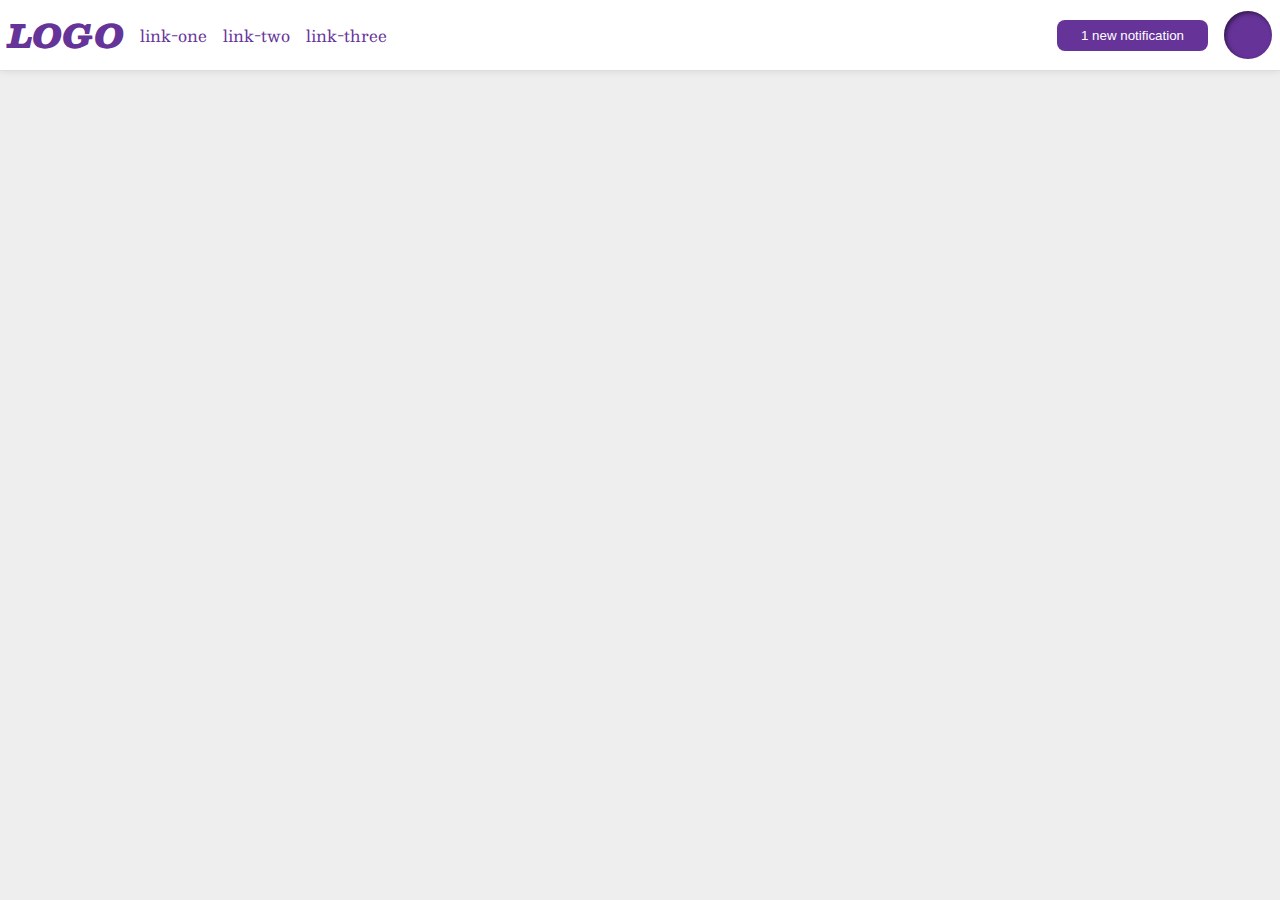
<file: flex/03-flex-header-2/index.html>
<!DOCTYPE html>
<html lang="en">
  <head>
    <meta charset="UTF-8">
    <meta http-equiv="X-UA-Compatible" content="IE=edge">
    <meta name="viewport" content="width=device-width, initial-scale=1.0">
    <title>Flex Header 2</title>
    <link rel="stylesheet" href="style.css">
  </head>
  <body>
    <div class="header">
      <div class="one">
        <div class="logo">
          LOGO
        </div>
        <ul class="links">
          <li><a href="https://google.com">link-one</a></li>
          <li><a href="https://google.com">link-two</a></li>
          <li><a href="https://google.com">link-three</a></li>
        </ul>
      </div>
      <div class="two">
        <button class="notifications">
          1 new notification
        </button>
        <div class="profile-image"></div>
      </div>
    </div>
  </body>
</html>
</file>
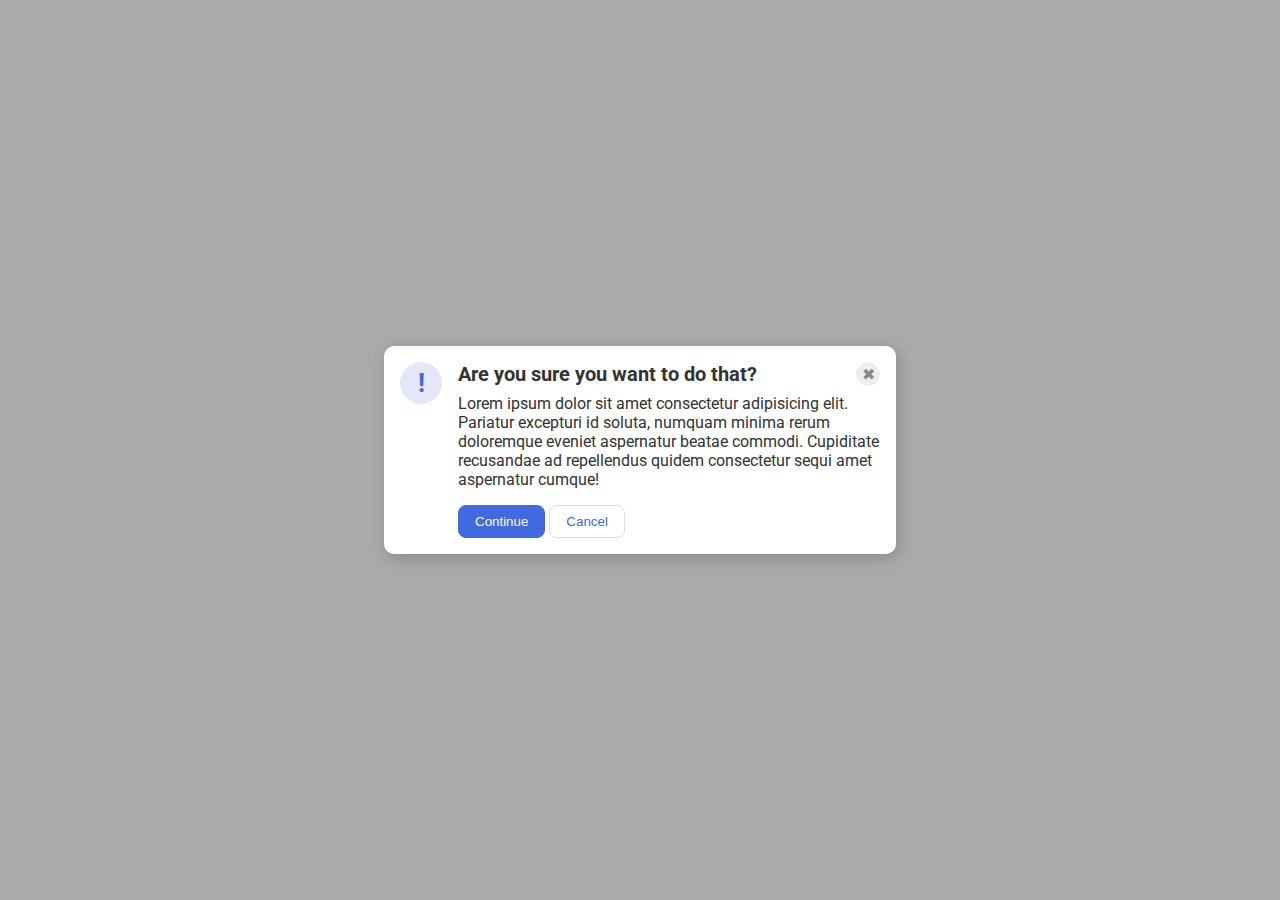
<file: flex/05-flex-modal/index.html>
<!DOCTYPE html>
<html lang="en">
  <head>
    <meta charset="UTF-8">
    <meta http-equiv="X-UA-Compatible" content="IE=edge">
    <meta name="viewport" content="width=device-width, initial-scale=1.0">
    <link rel="stylesheet" href="style.css">
    <title>Modal</title>
  </head>
  <body>
    <div class="modal">
      <div class="icon">!</div>
      <div class="section">
        <div class="header">Are you sure you want to do that?
          <button class="close-button">✖</button>
        </div>
        <div class="text">Lorem ipsum dolor sit amet consectetur adipisicing elit. Pariatur excepturi id soluta, numquam minima rerum doloremque eveniet aspernatur beatae commodi. Cupiditate recusandae ad repellendus quidem consectetur sequi amet aspernatur cumque!</div>
        <button class="continue">Continue</button>
        <button class="cancel">Cancel</button>
      </div>
    </div>
  </body>
</html>
</file>
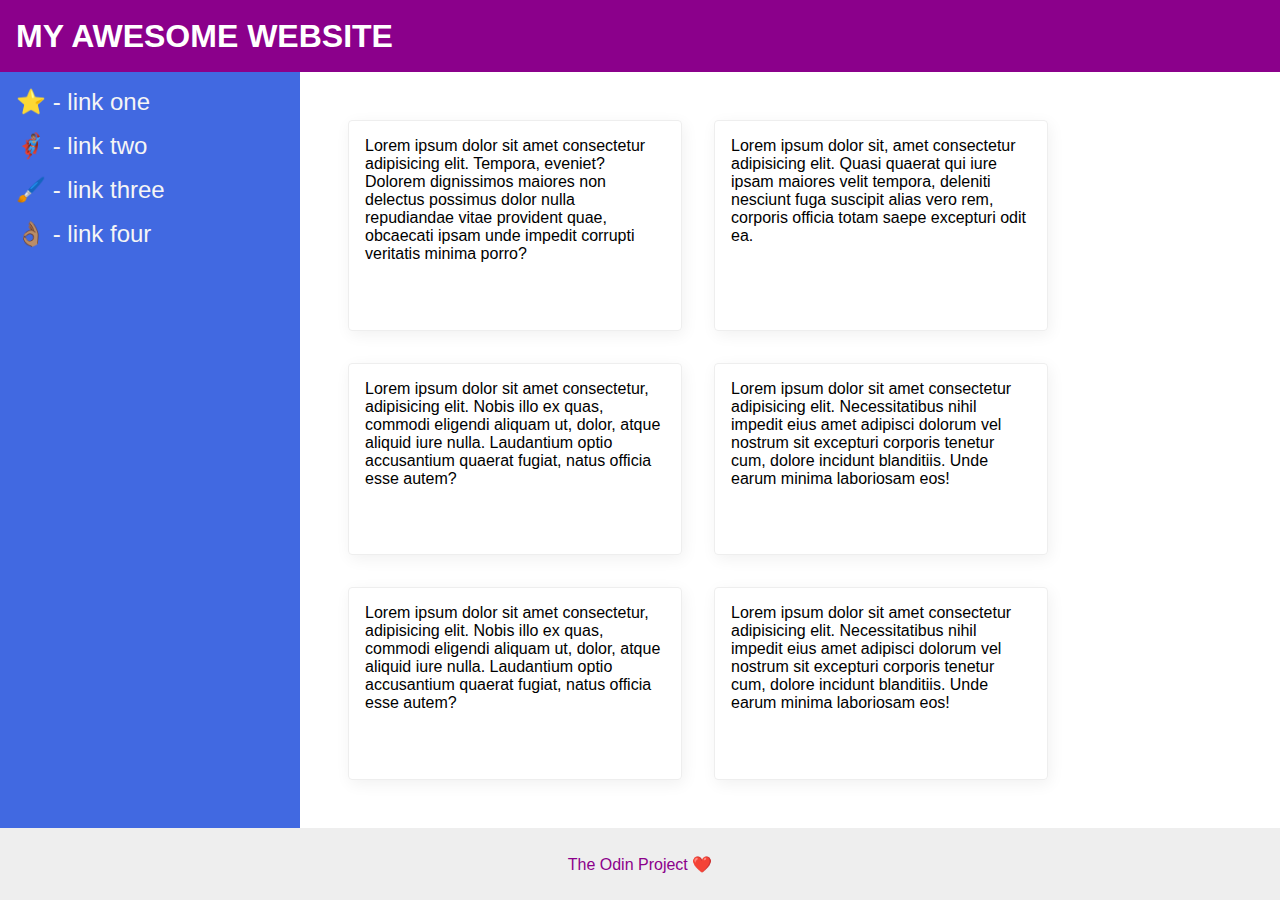
<file: flex/07-flex-layout-2/index.html>
<!DOCTYPE html>
<html lang="en">
  <head>
    <meta charset="UTF-8">
    <meta http-equiv="X-UA-Compatible" content="IE=edge">
    <meta name="viewport" content="width=device-width, initial-scale=1.0">
    <title>The Holy Grail</title>
    <link rel="stylesheet" href="style.css">
  </head>
  <body>
    
    <div class="header">
      MY AWESOME WEBSITE
    </div>
    
    <div class="content">
      <div class="sidebar">
        <ul>
          <li><a href="#">⭐ - link one</a></li>
          <li><a href="#">🦸🏽‍♂️ - link two</a></li>
          <li><a href="#">🖌️ - link three</a></li>
          <li><a href="#">👌🏽 - link four</a></li>
        </ul>
      </div>
      <div class="cards">
        <div class="card">Lorem ipsum dolor sit amet consectetur adipisicing elit. Tempora, eveniet? Dolorem dignissimos maiores non delectus possimus dolor nulla repudiandae vitae provident quae, obcaecati ipsam unde impedit corrupti veritatis minima porro?</div>
        <div class="card">Lorem ipsum dolor sit, amet consectetur adipisicing elit. Quasi quaerat qui iure ipsam maiores velit tempora, deleniti nesciunt fuga suscipit alias vero rem, corporis officia totam saepe excepturi odit ea.</div>
        <div class="card">Lorem ipsum dolor sit amet consectetur, adipisicing elit. Nobis illo ex quas, commodi eligendi aliquam ut, dolor, atque aliquid iure nulla. Laudantium optio accusantium quaerat fugiat, natus officia esse autem?</div>
        <div class="card">Lorem ipsum dolor sit amet consectetur adipisicing elit. Necessitatibus nihil impedit eius amet adipisci dolorum vel nostrum sit excepturi corporis tenetur cum, dolore incidunt blanditiis. Unde earum minima laboriosam eos!</div>
        <div class="card">Lorem ipsum dolor sit amet consectetur, adipisicing elit. Nobis illo ex quas, commodi eligendi aliquam ut, dolor, atque aliquid iure nulla. Laudantium optio accusantium quaerat fugiat, natus officia esse autem?</div>
        <div class="card">Lorem ipsum dolor sit amet consectetur adipisicing elit. Necessitatibus nihil impedit eius amet adipisci dolorum vel nostrum sit excepturi corporis tenetur cum, dolore incidunt blanditiis. Unde earum minima laboriosam eos!</div>
      </div> 
    </div>

    <div class="footer">
      The Odin Project ❤️
    </div>

  </body>
</html>
</file>
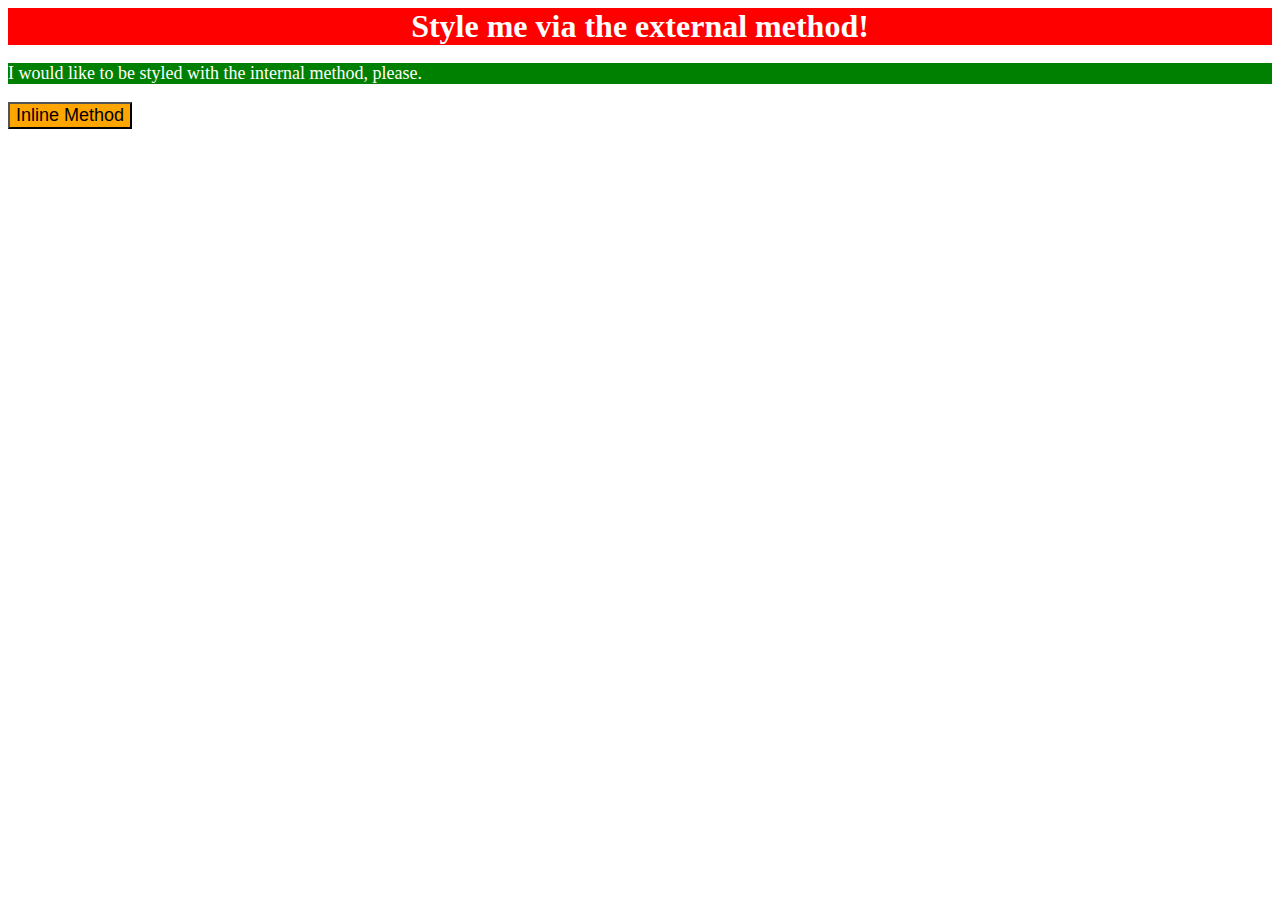
<file: foundations/01-css-methods/index.html>
<!DOCTYPE html>
<html lang="en">
  <head>
    <meta charset="UTF-8">
    <meta http-equiv="X-UA-Compatible" content="IE=edge">
    <meta name="viewport" content="width=device-width, initial-scale=1.0">
    <link rel="stylesheet" href="styles.css">
    <style>
      p {
        background-color: green;
        color: white;
        font-size: 18px;
      }
    </style>
    <title>Methods for Adding CSS</title>
  </head>
  <body>
    <div>Style me via the external method!</div>
    <p>I would like to be styled with the internal method, please.</p>
    <button style="background-color: orange; font-size: 18px;">Inline Method</button>
  </body>
</html>
</file>
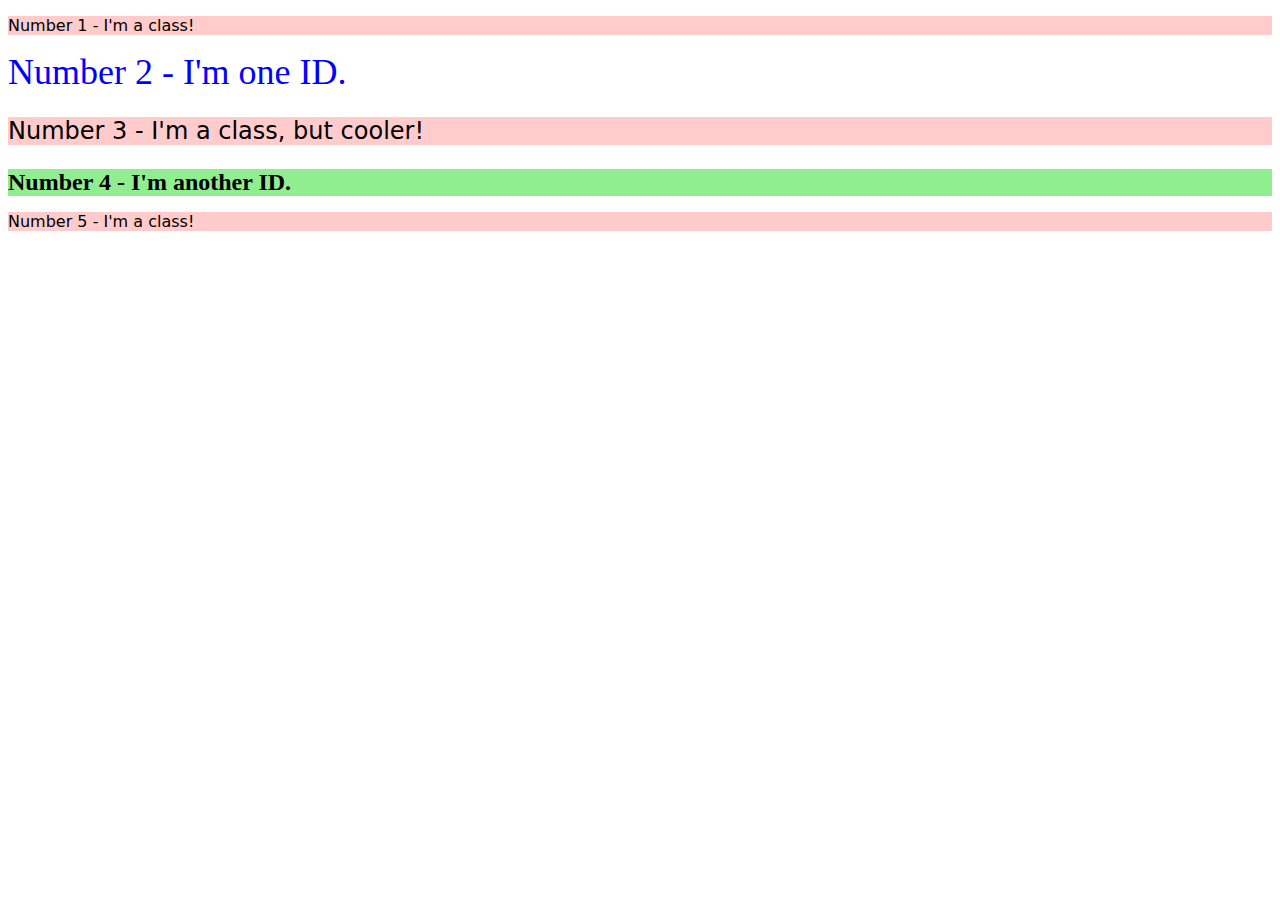
<file: foundations/02-class-id-selectors/index.html>
<!DOCTYPE html>
<html lang="en">
  <head>
    <meta charset="UTF-8">
    <meta http-equiv="X-UA-Compatible" content="IE=edge">
    <meta name="viewport" content="width=device-width, initial-scale=1.0">
    <title>Class and ID Selectors</title>
    <link rel="stylesheet" href="style.css">
  </head>
  <body>
    <p class="odd">Number 1 - I'm a class!</p>
    <div id="two">Number 2 - I'm one ID.</div>
    <p class="odd three">Number 3 - I'm a class, but cooler!</p>
    <div id="four">Number 4 - I'm another ID.</div>
    <p class="odd">Number 5 - I'm a class!</p>
  </body>
</html>
</file>
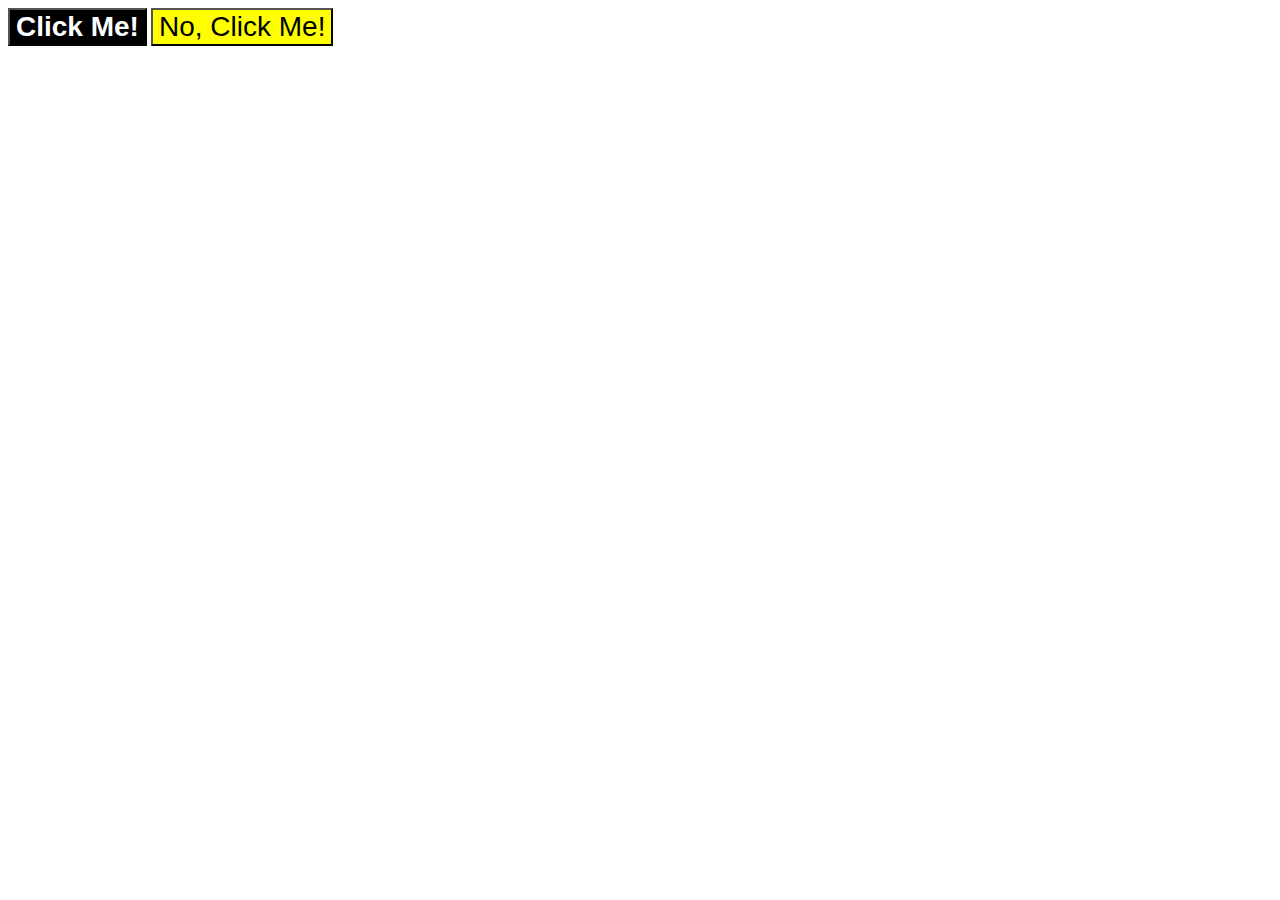
<file: foundations/03-grouping-selectors/index.html>
<!DOCTYPE html>
<html lang="en">
  <head>
    <meta charset="UTF-8">
    <meta http-equiv="X-UA-Compatible" content="IE=edge">
    <meta name="viewport" content="width=device-width, initial-scale=1.0">
    <title>Grouping Selectors</title>
    <link rel="stylesheet" href="style.css">
  </head>
  <body>
    <button class="one">Click Me!</button>
    <button class="two">No, Click Me!</button>
  </body>
</html>
</file>
<file: flex/03-flex-header-2/style.css>
/* this is some magical font-importing.  
you'll learn about it later. */
@import url('https://fonts.googleapis.com/css2?family=Besley:ital,wght@0,400;1,900&display=swap');

body {
  margin: 0;
  background: #eee;
  font-family: Besley, serif;
}

.header {
  background: white;
  border-bottom: 1px solid #ddd;
  box-shadow: 0 0 8px rgba(0,0,0,.1);
  display: flex;
  justify-content: space-between;
  padding: 8px;
}

.one, .two {
  display: flex;
  gap: 16px;
  align-items: center;
}



.profile-image {
  background: rebeccapurple;
  box-shadow: inset 2px 2px 4px rgba(0,0,0,.5);
  border-radius: 50%;
  width: 48px;
  height: 48px;
}

.logo {
  color: rebeccapurple;
  font-size: 32px;
  font-weight: 900;
  font-style: italic;
}

button {
  border: none;
  border-radius: 8px;
  background: rebeccapurple;
  color: white;
  padding: 8px 24px;
}

a {
  /* this removes the line under our links */
  text-decoration: none;
  color: rebeccapurple;
}

ul {
  list-style-type: none;
  display: flex;
  gap: 16px;
  margin: 0;
  padding: 0;
}
</file>
<file: flex/05-flex-modal/style.css>
@import url('https://fonts.googleapis.com/css2?family=Roboto:wght@400;700&display=swap');

html, body {
  height: 100%;
}

body {
  font-family: Roboto, sans-serif;
  margin: 0;
  background: #aaa;
  color: #333;
  /* I'll give you this one for free lol */
  display: flex;
  align-items: center;
  justify-content: center;
}

.modal {
  background: white;
  width: 480px;
  border-radius: 10px;
  box-shadow: 2px 4px 16px rgba(0,0,0,.2);
}

.icon {
  color: royalblue;
  font-size: 26px;
  font-weight: 700;
  background: lavender;
  width: 42px;
  height: 42px;
  border-radius: 50%;
  display: flex;
  align-items: center;
  justify-content: center;
}

.close-button {
  background: #eee;
  border-radius: 50%;
  color: #888;
  font-weight: 400;
  font-size: 16px;
  height: 24px;
  width: 24px;
  display: flex;
  align-items: center;
  justify-content: center;
  border: 1px solid #eee;
  padding: 0;
}

button {
  cursor: pointer;
  padding: 8px 16px;
  border-radius: 8px;
}

button.continue {
  background: royalblue;
  border: 1px solid royalblue;
  color: white;
}

button.cancel {
  background: white;
  border: 1px solid #ddd;
  color: royalblue;
}

/* ----------------------- */
.modal {
  display: flex;
  padding: 16px;
  gap: 16px;
}

.icon, .close-button {
  flex-shrink: 0;
}

.header {
  display: flex;
  justify-content: space-between;
  font-weight: bold;
  font-size: 20px;
  margin-bottom: 8px;
}

.text {
  margin-bottom: 16px;
}
</file>
<file: flex/07-flex-layout-2/style.css>
body {
  font-family: -apple-system, BlinkMacSystemFont, 'Segoe UI', Roboto, Oxygen, Ubuntu, Cantarell, 'Open Sans', 'Helvetica Neue', sans-serif;
  margin: 0;
  min-height: 100vh;
}

.header {
  height: 72px;
  background: darkmagenta;
  color: white;
}

.footer {
  height: 72px;
  background: #eee;
  color: darkmagenta;
}

.sidebar {
  width: 300px;
  background: royalblue;
  box-sizing: border-box;
}

.card {
  border: 1px solid #eee;
  box-shadow: 2px 4px 16px rgba(0,0,0,.06);
  border-radius: 4px;
}

/* -------------------------- */

body {
  display: flex;
  flex-direction: column;
  /* justify-content: space-between; */
}

.content {
  flex-grow: 1;
  display: flex;
}

.footer {
  display: flex;
  justify-content: center;
  align-items: center;
}

.header {
  padding-left: 16px;
  display: flex;
  align-items: center;
  font-size: 32px;
  font-weight: 900;
}

ul {
  list-style: none;
  padding: 0;
  margin: 0;
  display: flex;
  flex-direction: column;
  /* gap: 5px; */
  /* margin: 10px; */
  /* font-size: 24px; */
}

li {
  margin-bottom: 16px;
}

.sidebar {
  min-width: 300px;
  font-size: 24px;
  padding: 16px;

}

a {
  text-decoration: none;
  color: whitesmoke;
  /* font-size: 24px; */
}

/* li {
  padding: 4px;
  margin-top: 4px;
} */

.card {
  /* max-width: 300px; */
  flex-basis: 300px;
  padding: 16px;
}

.cards {
  display: flex;
  gap: 32px;
  padding: 48px;
  flex-wrap: wrap

}


/* ------------------ */
</file>
<file: foundations/01-css-methods/styles.css>
div {
    background-color: red;
    color: white;
    font-size: 32px;
    text-align: center;
    font-weight: bold;
}
</file>
<file: foundations/02-class-id-selectors/style.css>
.odd {
    background-color: #FFCCCB;
    font-family: verdana, "DejaVu Sans", sans-serif;
}

#two {
    color: rgb(0, 0, 255);
    font-size: 36px;
}

.three {
    font-size: 24px;
}

#four {
    background-color: #90ee90;
    font-size: 24px;
    font-weight: bold;
}
</file>
<file: foundations/03-grouping-selectors/style.css>
.one, .two{
    font-size: 28px;
    font-family: Helvetica, "Times New Roman", sans-serif;
}

.one {
    background-color: #000;
    color: #FFF;
    font-weight: bold;
}

.two {
    background-color: #ffff00;
}
</file>
